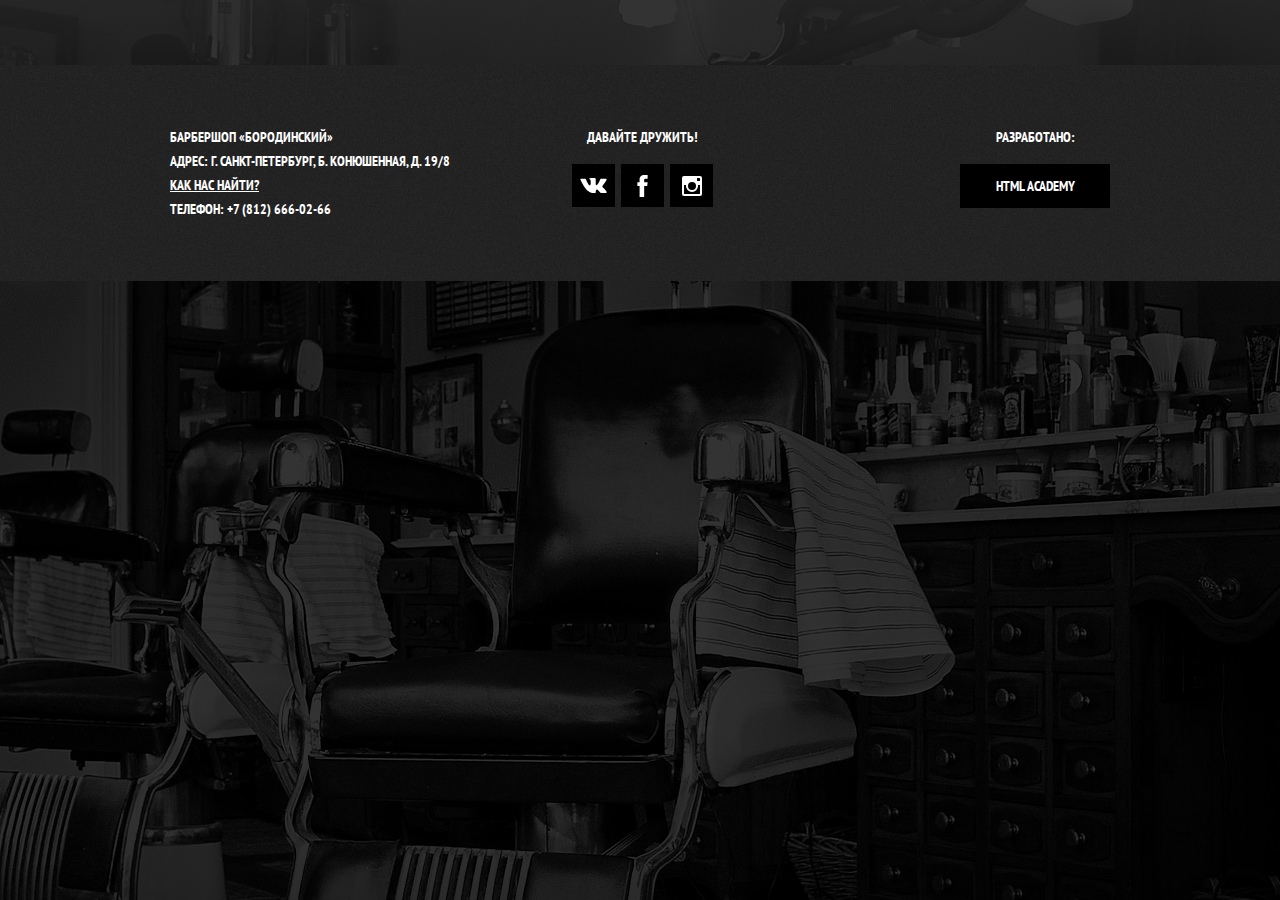
<file: catalog-item.html>
<!DOCTYPE html>
<html lang="ru">
<head>
  <meta charset="UTF-8">
  <title>Барбершоп «Бородинский»</title>
  <link href="https://fonts.googleapis.com/css?family=PT+Sans+Narrow:400,700&amp;subset=latin,cyrillic" rel="stylesheet">
  <link href="css/normalize.css" rel="stylesheet">
  <link href="css/style.css" rel="stylesheet">
</head>


<footer class="main-footer">
  <div class="container">
    <p class="footer-contacts">
    Барбершоп «Бородинский»<br>
    Адрес: г. Санкт-Петербург, Б. Конюшенная, д. 19/8<br>
    <a href="map.html">Как нас найти?</a><br>
    Телефон: +7 (812) 666-02-66
  </p>
  <div class="footer-social">
    <b>Давайте дружить!</b>
    <ul>
      <li><a class="social-button" href="#"><span class="visually-hidden">Вконтакте</span>
        <svg xmlns="http://www.w3.org/2000/svg" width="27" height="15" viewBox="0 0 26.14 14.91">
          <path d="M26 13.47l-.09-.17a13.55 13.55 0 0 0-2.6-3q-.87-.83-1.1-1.12A1 1 0 0 1 22 8a10.27 10.27 0 0 1 1.22-1.78l.88-1.16q2.35-3.13 2-4L26 .94a.8.8 0 0 0-.4-.22 2.14 2.14 0 0 0-.87 0h-3.92a.51.51 0 0 0-.27 0h-.3a.6.6 0 0 0-.15.14.93.93 0 0 0-.14.24 22.22 22.22 0 0 1-1.46 3.06q-.5.84-.93 1.46a7 7 0 0 1-.71.91 4.94 4.94 0 0 1-.52.47q-.23.18-.35.15l-.23-.05a.9.9 0 0 1-.31-.33 1.49 1.49 0 0 1-.16-.53v-.55-.65-.57-1.12-1-.75a3.14 3.14 0 0 0 0-.62 2.12 2.12 0 0 0-.14-.44.73.73 0 0 0-.28-.33 1.57 1.57 0 0 0-.46-.18A9 9 0 0 0 12.57 0a8.93 8.93 0 0 0-3.25.33 1.83 1.83 0 0 0-.52.41q-.25.3-.07.33a1.67 1.67 0 0 1 1.16.59l.08.16a2.6 2.6 0 0 1 .19.63 6.32 6.32 0 0 1 .12 1 10.59 10.59 0 0 1 0 1.7q-.07.71-.13 1.1a2.21 2.21 0 0 1-.18.64 2.69 2.69 0 0 1-.16.3l-.07.07a1 1 0 0 1-.37.07.86.86 0 0 1-.46-.19 3.27 3.27 0 0 1-.56-.52 7 7 0 0 1-.66-.93q-.37-.6-.76-1.42l-.22-.39q-.2-.38-.56-1.11t-.62-1.43A.9.9 0 0 0 5.2.9h-.07a.93.93 0 0 0-.22-.16A1.44 1.44 0 0 0 4.6.65L.87.68A1 1 0 0 0 .1.94L0 1a.44.44 0 0 0 0 .22 1.08 1.08 0 0 0 .08.37Q.9 3.53 1.86 5.31t1.66 2.87Q4.23 9.27 5 10.24t1 1.24l.37.41.34.33a8.06 8.06 0 0 0 1 .78 16.34 16.34 0 0 0 1.4.9 7.6 7.6 0 0 0 1.79.72 6.19 6.19 0 0 0 2 .22h1.57a1.08 1.08 0 0 0 .72-.3l.05-.07a.9.9 0 0 0 .1-.25 1.38 1.38 0 0 0 0-.37 4.48 4.48 0 0 1 .09-1.05 2.77 2.77 0 0 1 .23-.71 1.74 1.74 0 0 1 .29-.4 1.19 1.19 0 0 1 .23-.2h.11a.86.86 0 0 1 .77.21 4.52 4.52 0 0 1 .83.79q.39.47.93 1.05a6.41 6.41 0 0 0 1 .87l.27.16a3.31 3.31 0 0 0 .71.3 1.53 1.53 0 0 0 .76.07l3.48-.05a1.58 1.58 0 0 0 .8-.17.68.68 0 0 0 .34-.37 1.06 1.06 0 0 0 0-.46 1.71 1.71 0 0 0-.1-.36z" fill="#fff">
          </path>
        </svg>
      </a></li>
      <li><a class="social-button" href="#"><span class="visually-hidden">Фейсбук</span>
        <svg xmlns="http://www.w3.org/2000/svg" width="19" height="22" viewBox="0 0 10.15 21.74"><path d="M3.34 1.12A4.77 4.77 0 0 1 6.53 0h3.61v3.81H7.81a1.07 1.07 0 0 0-1.09.83v2.55h3.42c-.08 1.23-.24 2.45-.41 3.67h-3v10.87H2.21V10.86H0V7.21h2.19V3.66a3.83 3.83 0 0 1 1.15-2.54z" fill="#fff"/>
        </a></li>
      <li><a class="social-button" href="#"><span class="visually-hidden">Инстаграм</span>
        <svg xmlns="http://www.w3.org/2000/svg" width="20" height="20" viewBox="0 0 20 20">
          <path d="M18 0H2a2 2 0 0 0-2 2v16a2 2 0 0 0 2 2h16a2 2 0 0 0 2-2V2a2 2 0 0 0-2-2zm-8 6a4 4 0 1 1-4 4 4 4 0 0 1 4-4zM2.5 18a.47.47 0 0 1-.5-.5V9h2.1a3.4 3.4 0 0 0-.1 1 6 6 0 1 0 12 0 3.4 3.4 0 0 0-.1-1H18v8.5a.47.47 0 0 1-.5.5zM18 4.5a.47.47 0 0 1-.5.5h-2a.47.47 0 0 1-.5-.5v-2a.47.47 0 0 1 .5-.5h2a.47.47 0 0 1 .5.5z" fill="#fff">
          </path>
        </svg>
      </a></li>
    </ul>
  </div>
  <p class="footer-copyright">
    <b>Разработано:</b> <a class="button" href="https://htmlacademy.ru">HTML Academy</a>
  </p>
  </div>
</footer>
</html>
</file>
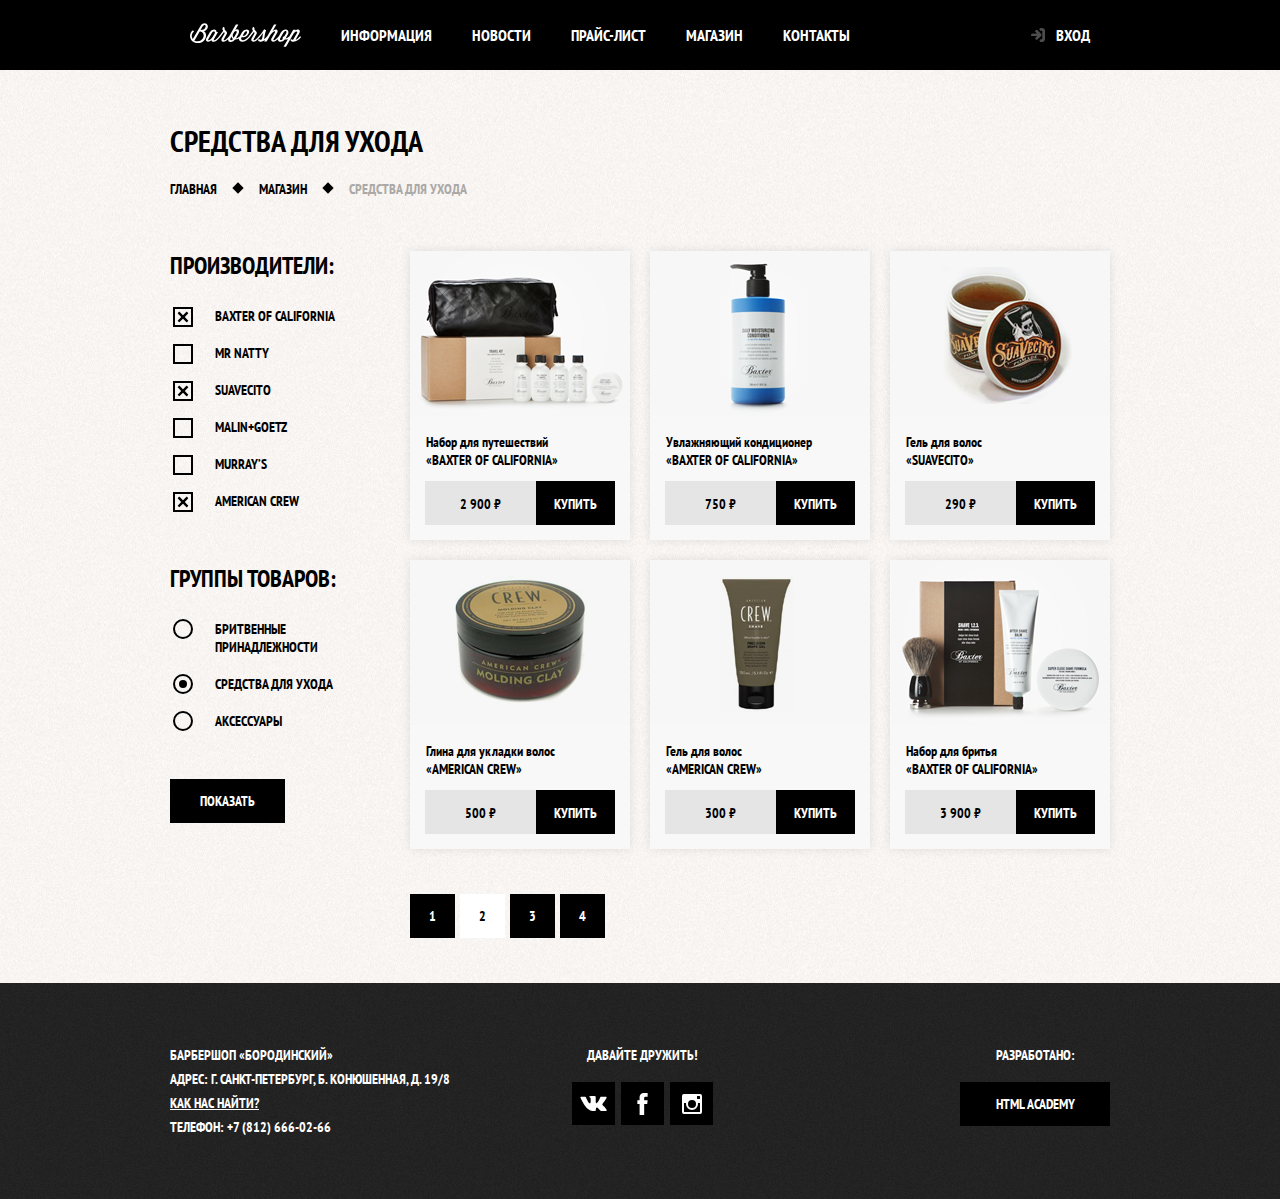
<file: catalog.html>
<!DOCTYPE html>
<html lang="ru">
<head>
	<meta charset="UTF-8">
	<title>Каталог</title>
	<link href="https://fonts.googleapis.com/css?family=PT+Sans+Narrow:400,700&amp;subset=latin,cyrillic" rel="stylesheet">
	<link rel="stylesheet" href="css/normalize.css">
    <link rel="stylesheet" href="css/style.css">
</head>
<body class="inner-page">
	<header class="main-header">
	  <nav class="main-navigation container">
	    <a class="main-header-logo" href="index.html">
	      <img src="img/logo.svg" width="111" height="24" alt="Логотип барбершопа «Бородинский»">
	    </a>
	    <ul class="site-navigation">
	      <li><a href="info.html">Информация</a></li>
	      <li><a href="news.html">Новости</a></li>
	      <li><a href="price.html">Прайс-лист</a></li>
	      <li class="site-navigation-current"><a href="catalog.html">Магазин</a></li>
	      <li><a href="contacts.html">Контакты</a></li>
	    </ul>
	    <ul class="user-navigation">
	      <li><a class="login-link" href="login.html">Вход</a></li>
	    </ul>
	  </nav>
	</header>

	<main class="container">
	  <h1 class="page-title">Cредства для ухода</h1>
	  <ul class="breadcrumbs">
	    <li>
	      <a href="index.html">Главная</a>
	    </li>
	    <li>
	      <a href="catalog.html">Магазин</a>
	    </li>
	    <li class="breadcrumbs-current">Средства для ухода</li>
	  </ul>
	  
	  <div class="catalog-columns">
	  
	    <section class="filters">
	    <h2 class="visually-hidden">Фильтр товаров</h2>
	    <form class="filter" method="get" action="https://echo.htmlacademy.ru">
	      <fieldset>
	        <legend>Производители:</legend>
	        <ul>
	          <li class="filter-option">
	            <input class="visually-hidden filter-input filter-input-checkbox" type="checkbox" name="baxter-of-california" id="filter-baxter-of-california" checked>
	            <label for="filter-baxter-of-california">Baxter of California</label>
	          </li>
	          <li class="filter-option">
	            <input class="visually-hidden filter-input filter-input-checkbox" type="checkbox" name="mr-natty" id="filter-mr-natty">
	            <label for="filter-mr-natty">Mr Natty</label>
	          </li>
	          <li class="filter-option">
	            <input class="visually-hidden filter-input filter-input-checkbox" type="checkbox" name="suavecito" id="filter-suavecito" checked>
	            <label for="filter-suavecito">Suavecito</label>
	          </li>
	          <li class="filter-option">
	            <input class="visually-hidden filter-input filter-input-checkbox" type="checkbox" name="malin-goetz" id="filter-malin-goetz">
	            <label for="filter-malin-goetz">Malin+Goetz</label>
	          </li>
	          <li class="filter-option">
	            <input class="visually-hidden filter-input filter-input-checkbox" type="checkbox" name="murrays" id="filter-murrays">
	            <label for="filter-murrays">Murray’s</label>
	          </li>
	          <li class="filter-option">
	            <input class="visually-hidden filter-input filter-input-checkbox" type="checkbox" name="american-crew" id="filter-american-crew" checked>
	            <label for="filter-american-crew">American Crew</label>
	          </li>
	        </ul>
	      	</fieldset>
	      	<fieldset>
		      <legend>Группы товаров:</legend>
		          <ul>
			          <li class="filter-option">
			            <input class="visually-hidden filter-input filter-input-radio" type="radio" name="product-group" value="shaving" id="filter-shave">
			            <label for="filter-shave">Бритвенные принадлежности</label>
			          </li>
			          <li class="filter-option">
			            <input class="visually-hidden filter-input filter-input-radio" type="radio" name="product-group" value="hair-care" id="filter-care" checked>
			            <label for="filter-care">Средства для ухода</label>
			          </li>
			          <li class="filter-option">
			            <input class="visually-hidden filter-input filter-input-radio" type="radio" name="product-group" value="accessories" id="filter-accessories">
			            <label for="filter-accessories">Аксессуары</label>
			          </li>
		          </ul>
	      		</fieldset>
	      		<button type="submit" class="filter-button button">Показать</button>
	        </form>
	  </section>

	  <section class="catalog">
	    <h2 class="visually-hidden">Список средств для ухода</h2>
	    <ul class="catalog-list">
	      <li class="catalog-item">
	        <a href="catalog-item.html">
	          <h3>
	            <span class="catalog-category">Набор для путешествий</span>
	            <span class="catalog-item-title">«Baxter of California»</span>
	          </h3>
	          <p class="catalog-item-image">
	            <img src="img/product-1.jpg" width="220" height="165" alt="Набор для путешествий «Baxter of California»">
	          </p>
	        </a>
	        <p class="catalog-item-price">
	          <b>2 900 ₽</b>
	          <a class="button" href="#">Купить</a>
	        </p>
	      </li>
	      <li class="catalog-item">
	        <a href="catalog-item.html">
	          <h3>
	            <span class="catalog-category">Увлажняющий кондиционер</span>
	            <span class="catalog-item-title">«Baxter of California»</span>
	          </h3>
	          <p class="catalog-item-image">
	            <img src="img/product-2.jpg" width="220" height="165" alt="Увлажняющий кондиционер «Baxter of California»">
	          </p>
	        </a>
	        <p class="catalog-item-price">
	          <b>750 ₽</b>
	          <a class="button" href="#">Купить</a>
	        </p>
	      </li>
	      <li class="catalog-item">
	        <a href="catalog-item.html">
	          <h3>
	            <span class="catalog-category">Гель для волос</span>
	            <span class="catalog-item-title">«Suavecito»</span>
	          </h3>
	          <p class="catalog-item-image">
	            <img src="img/product-3.jpg" width="220" height="165" alt="Гель для волос «Suavecito»">
	          </p>
	        </a>
	        <p class="catalog-item-price">
	          <b>290 ₽</b>
	          <a class="button" href="#">Купить</a>
	        </p>
	      </li>
	      <li class="catalog-item">
	        <a href="catalog-item.html">
	          <h3>
	            <span class="catalog-category">Глина для укладки волос</span>
	            <span class="catalog-item-title">«American crew»</span>
	          </h3>
	          <p class="catalog-item-image">
	            <img src="img/product-4.jpg" width="220" height="165" alt="Глина для укладки волос «American crew»">
	          </p>
	        </a>
	        <p class="catalog-item-price">
	          <b>500 ₽</b>
	          <a class="button" href="#">Купить</a>
	        </p>
	      </li>
	      <li class="catalog-item">
	        <a href="catalog-item.html">
	          <h3>
	            <span class="catalog-category">Гель для волос</span>
	            <span class="catalog-item-title">«American crew»</span>
	          </h3>
	          <p class="catalog-item-image">
	            <img src="img/product-5.jpg" width="220" height="165" alt="Гель для волос «American crew»">
	          </p>
	        </a>
	        <p class="catalog-item-price">
	          <b>300 ₽</b>
	          <a class="button" href="#">Купить</a>
	        </p>
	      </li>
	      <li class="catalog-item">
	        <a href="catalog-item.html">
	          <h3>
	            <span class="catalog-category">Набор для бритья</span>
	            <span class="catalog-item-title">«Baxter of California»</span>
	          </h3>
	          <p class="catalog-item-image">
	            <img src="img/product-6.jpg" width="220" height="165" alt="Набор для бритья «Baxter of California»">
	          </p>
	        </a>
	        <p class="catalog-item-price">
	          <b>3 900 ₽</b>
	          <a class="button" href="#">Купить</a>
	        </p>
	      </li>
	    </ul>
	    <ul class="pagination-list">
	      <li class="pagination-item"><a href="#">1</a></li>
	      <li class="pagination-item pagination-item-current"><a>2</a></li>
	      <li class="pagination-item"><a href="#">3</a></li>
	      <li class="pagination-item"><a href="#">4</a></li>
	    </ul>
	  </section>
	  </div>
	</main>  

	<footer class="main-footer">
  <div class="container">
    <p class="footer-contacts">
    Барбершоп «Бородинский»<br>
    Адрес: г. Санкт-Петербург, Б. Конюшенная, д. 19/8<br>
    <a href="map.html">Как нас найти?</a><br>
    Телефон: +7 (812) 666-02-66
  </p>
  <div class="footer-social">
    <b>Давайте дружить!</b>
    <ul>
      <li><a class="social-button" href="#"><span class="visually-hidden">Вконтакте</span>
        <svg xmlns="http://www.w3.org/2000/svg" width="27" height="15" viewBox="0 0 26.14 14.91">
          <path d="M26 13.47l-.09-.17a13.55 13.55 0 0 0-2.6-3q-.87-.83-1.1-1.12A1 1 0 0 1 22 8a10.27 10.27 0 0 1 1.22-1.78l.88-1.16q2.35-3.13 2-4L26 .94a.8.8 0 0 0-.4-.22 2.14 2.14 0 0 0-.87 0h-3.92a.51.51 0 0 0-.27 0h-.3a.6.6 0 0 0-.15.14.93.93 0 0 0-.14.24 22.22 22.22 0 0 1-1.46 3.06q-.5.84-.93 1.46a7 7 0 0 1-.71.91 4.94 4.94 0 0 1-.52.47q-.23.18-.35.15l-.23-.05a.9.9 0 0 1-.31-.33 1.49 1.49 0 0 1-.16-.53v-.55-.65-.57-1.12-1-.75a3.14 3.14 0 0 0 0-.62 2.12 2.12 0 0 0-.14-.44.73.73 0 0 0-.28-.33 1.57 1.57 0 0 0-.46-.18A9 9 0 0 0 12.57 0a8.93 8.93 0 0 0-3.25.33 1.83 1.83 0 0 0-.52.41q-.25.3-.07.33a1.67 1.67 0 0 1 1.16.59l.08.16a2.6 2.6 0 0 1 .19.63 6.32 6.32 0 0 1 .12 1 10.59 10.59 0 0 1 0 1.7q-.07.71-.13 1.1a2.21 2.21 0 0 1-.18.64 2.69 2.69 0 0 1-.16.3l-.07.07a1 1 0 0 1-.37.07.86.86 0 0 1-.46-.19 3.27 3.27 0 0 1-.56-.52 7 7 0 0 1-.66-.93q-.37-.6-.76-1.42l-.22-.39q-.2-.38-.56-1.11t-.62-1.43A.9.9 0 0 0 5.2.9h-.07a.93.93 0 0 0-.22-.16A1.44 1.44 0 0 0 4.6.65L.87.68A1 1 0 0 0 .1.94L0 1a.44.44 0 0 0 0 .22 1.08 1.08 0 0 0 .08.37Q.9 3.53 1.86 5.31t1.66 2.87Q4.23 9.27 5 10.24t1 1.24l.37.41.34.33a8.06 8.06 0 0 0 1 .78 16.34 16.34 0 0 0 1.4.9 7.6 7.6 0 0 0 1.79.72 6.19 6.19 0 0 0 2 .22h1.57a1.08 1.08 0 0 0 .72-.3l.05-.07a.9.9 0 0 0 .1-.25 1.38 1.38 0 0 0 0-.37 4.48 4.48 0 0 1 .09-1.05 2.77 2.77 0 0 1 .23-.71 1.74 1.74 0 0 1 .29-.4 1.19 1.19 0 0 1 .23-.2h.11a.86.86 0 0 1 .77.21 4.52 4.52 0 0 1 .83.79q.39.47.93 1.05a6.41 6.41 0 0 0 1 .87l.27.16a3.31 3.31 0 0 0 .71.3 1.53 1.53 0 0 0 .76.07l3.48-.05a1.58 1.58 0 0 0 .8-.17.68.68 0 0 0 .34-.37 1.06 1.06 0 0 0 0-.46 1.71 1.71 0 0 0-.1-.36z" fill="#fff">
          </path>
        </svg>
      </a></li>
      <li><a class="social-button" href="#"><span class="visually-hidden">Фейсбук</span>
        <svg xmlns="http://www.w3.org/2000/svg" width="19" height="22" viewBox="0 0 10.15 21.74"><path d="M3.34 1.12A4.77 4.77 0 0 1 6.53 0h3.61v3.81H7.81a1.07 1.07 0 0 0-1.09.83v2.55h3.42c-.08 1.23-.24 2.45-.41 3.67h-3v10.87H2.21V10.86H0V7.21h2.19V3.66a3.83 3.83 0 0 1 1.15-2.54z" fill="#fff"/>
        </a></li>
      <li><a class="social-button" href="#"><span class="visually-hidden">Инстаграм</span>
        <svg xmlns="http://www.w3.org/2000/svg" width="20" height="20" viewBox="0 0 20 20">
          <path d="M18 0H2a2 2 0 0 0-2 2v16a2 2 0 0 0 2 2h16a2 2 0 0 0 2-2V2a2 2 0 0 0-2-2zm-8 6a4 4 0 1 1-4 4 4 4 0 0 1 4-4zM2.5 18a.47.47 0 0 1-.5-.5V9h2.1a3.4 3.4 0 0 0-.1 1 6 6 0 1 0 12 0 3.4 3.4 0 0 0-.1-1H18v8.5a.47.47 0 0 1-.5.5zM18 4.5a.47.47 0 0 1-.5.5h-2a.47.47 0 0 1-.5-.5v-2a.47.47 0 0 1 .5-.5h2a.47.47 0 0 1 .5.5z" fill="#fff">
          </path>
        </svg>
      </a></li>
    </ul>
  </div>
  <p class="footer-copyright">
    <b>Разработано:</b> <a class="button" href="https://htmlacademy.ru">HTML Academy</a>
  </p>
  </div>
</footer>

	</body>
</html>
</file>
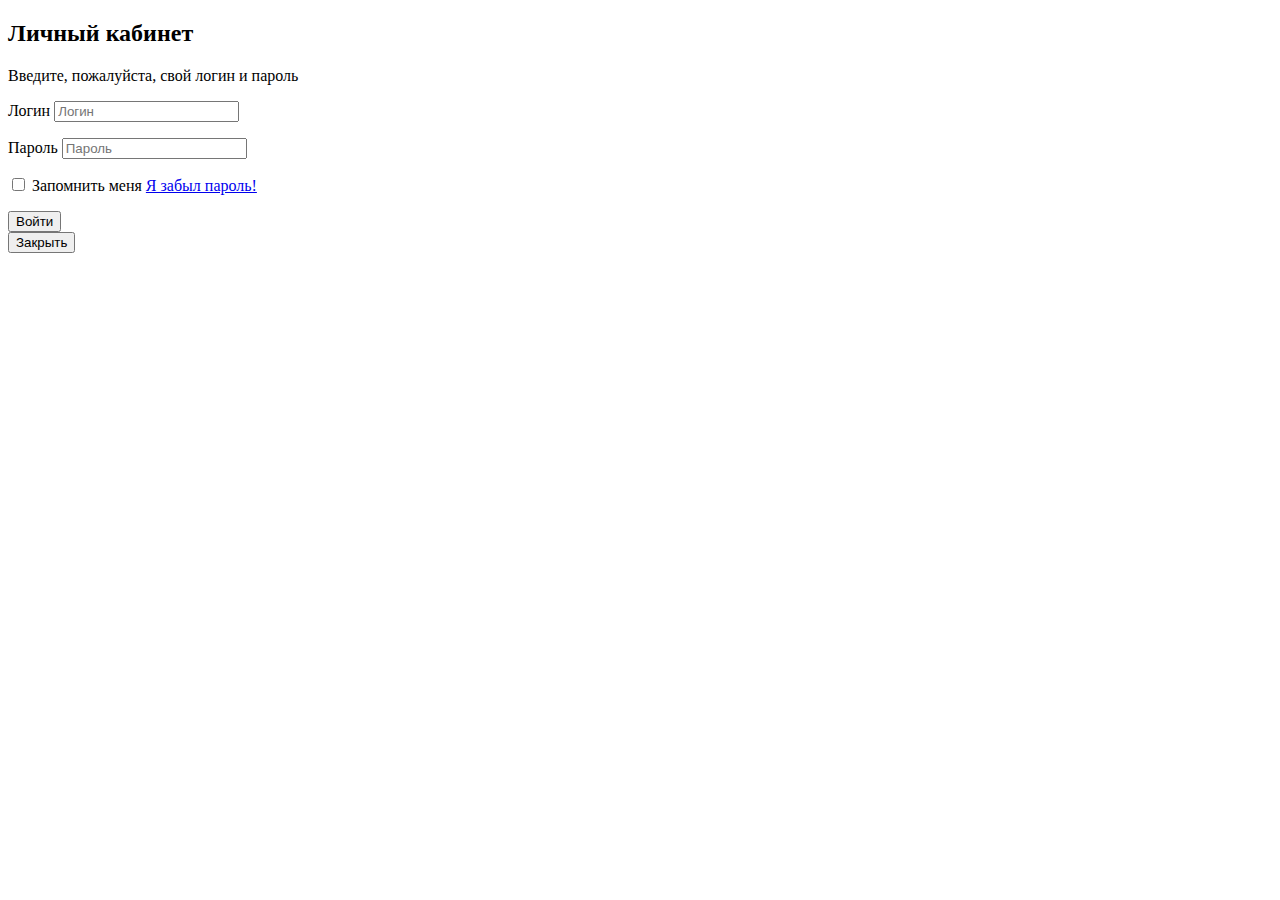
<file: login.html>
<!DOCTYPE html>
<html lang="ru">
<head>
	<meta charset="UTF-8">
	<title>Форма входа</title>
    <link href="https://fonts.googleapis.com/css?family=PT+Sans+Narrow:400,700&amp;subset=latin,cyrillic" rel="stylesheet">
</head>
<body>
    <main>
        <section>
            <h2>Личный кабинет</h2>
            <p>Введите, пожалуйста, свой логин и пароль</p>
            <form action="https://echo.htmlacademy.ru" method="post">
                <p>
                    <label for="user-login">Логин</label>
                    <input type="text" placeholder="Логин" id="user-login" name="login">
                </p>
                <p>
                    <label for="user-password">Пароль</label>
                    <input type="password" placeholder="Пароль" id="user-password" name="password">
                </p>
                <p>
                    <label><input type="checkbox"> Запомнить меня</label>
                    <a href="#">Я забыл пароль!</a>
                </p>
                <button type="submit">Войти</button>
            </form>
            <button type="button">Закрыть</button>
        </section>
    </main>
</body>
</html>
</file>
<file: css/style.css>
body {
  min-width: 960px;
  margin: 0;
  padding: 0;

  font-family: "PT Sans Narrow", Arial, sans-serif;
  font-size: 14px;
  line-height: 24px;
  font-weight: 700;
  color: #ffffff;
  text-transform: uppercase;

  background-color: #000000;
  background-image: url("../img/bg.jpg");
  background-position: top center;
  background-repeat: no-repeat;
}

a {
  text-decoration: none;
}

img {
  max-width: 100%;
  height: auto;
}

.visually-hidden:not(:focus):not(:active),
input[type="checkbox"].visually-hidden,
input[type="radio"].visually-hidden {
  position: absolute;

  width: 1px;
  height: 1px;
  margin: -1px;
  border: 0;
  padding: 0;

  white-space: nowrap;

  clip-path: inset(100%);
  clip: rect(0 0 0 0);
  overflow: hidden;
}

.inner-page {
  color: #000000;

  background-color: #f9f6f3;
  background-image: url("../img/pattern-light.jpg");
  background-position: 0 0;
  background-repeat: repeat;
}

.main-header {
  margin-bottom: 75px;
}

.inner-page .main-header {
  margin-bottom: 50px;

  background-color: #000000;
}

.button {
  display: inline-block;
  margin-right: 16px;
  padding: 10px 30px;
  
  font: inherit;
  text-align: center;
  color: #ffffff;
  vertical-align: middle;
  text-transform: uppercase;

  background-color: #000000;
  border: none;
}

.button:hover,
.button:focus,
.button:active {
  background-color: #663d15;
}

.button.disabled,
.button:disabled {
  cursor: default;
  opacity: 0.5;
  background-color: #000000;
}

.main-navigation {
  display: flex;
  flex-direction: column;
  align-items: center;
  
  font-size: 16px;
  line-height: 20px;
  color: #ffffff;

  background-color: transparent;
}

.inner-page .main-navigation {
  display: flex;
  align-items: flex-start;
  flex-direction: row;
}

.main-header-logo {
  order: 2;
  width: 368px;
  height: 153px;
}

.inner-page .main-header-logo {
  order: 0;

  width: 111px;
  height: 24px;
  padding: 23px 20px;
}

.main-navigation-wrapper {
  width: 100%;
  margin-bottom: 60px;
  
  background-color: #000000;
}

.main-navigation-wrapper .container {
  display: flex;
  justify-content: space-between;
}


.site-navigation,
.user-navigation {
  list-style: none;
  margin: 0;
  padding: 0;
}

.site-navigation {
  display: flex;
  flex-wrap: wrap;
  width: 620px;
}

.user-navigation {
  display: flex;
  max-width: 140px;
}

.inner-page .user-navigation {
  margin-left: auto;
}

.site-navigation a,
.user-navigation a {
  display: block;
  padding: 25px 20px;

  vertical-align: middle;
  color: #ffffff;
}

.site-navigation a:hover,
.site-navigation a:focus,
.user-navigation a:hover,
.user-navigation a:focus {
  background-color: #242424;
}

.user-navigation .login-link {
  position: relative;
  padding-left: 50px;
}

.login-link::before {
  content: "";
  
  position: absolute;
  top: 27px;
  left: 24px;
  
  width: 16px;
  height: 18px;
  
  background-image: url("../img/login.svg");
  background-repeat: no-repeat;
  background-position: 0 0;
  
  opacity: 0.3;
}

.login-link:hover::before,
.login-link:focus::before,
.login-link:active::before {
  opacity: 1;
}

.container {
  width: 940px;
  margin: 0 auto;
  padding: 0 10px;
}

.features {
  margin-bottom: 80px;
}

.features-list {
  display: flex;
  justify-content: space-between;
  margin: 0;
  padding: 0;

  list-style: none;
}

.feature-item {
  width: 300px;
  
  text-align: center;
}

.feature-item h3 {
  position: relative;
  
  margin: 0;
  margin-bottom: 60px;
  
  font-size: 30px;
  line-height: 42px;
}

.feature-item h3::after {
  content: "";

  position: absolute;
  bottom: -30px;
  left: 50%;

  width: 20px;
  height: 20px;
  margin-left: -10px;

  background-color: #ffffff;
  
  transform: rotate(45deg);
}

.feature-item p {
  margin: 0 10px;
}

.index-columns {
  display: flex;
  justify-content: space-between;
  padding: 50px 80px;
  margin-bottom: 35px;
  
  color: #000000;

  background-color: #f8f5f2;
  background-image: 
    url("../img/line.png"),
    url("../img/pattern-light.jpg");
  background-position: center, 0 0;
  background-repeat: no-repeat, repeat;
}

.index-columns h2 {
  margin: 0;
  margin-bottom: 25px;
  
  font-size: 30px;
  line-height: 42px;
}

.news {
  width: 380px;
}

.news-list {
  margin: 0;
  margin-bottom: 25px;
  padding: 0;

  list-style: none;
}

.news-item {
  margin-bottom: 25px;
}

.news-item p {
  margin: 0;
}

.news-item time {
  text-transform: none;
}

.gallery {
  width: 300px;
}

.gallery-container {
  position: relative;

  height: 260px;
}

.gallery-content {
  height: 164px;
  margin: 0;
  
  background-color: #cccccc;
  border: 7px solid #ffffff;
}

.gallery-content img {
  width: 286px;
  height: 164px;
}

.gallery-button {
  box-sizing: border-box;
  position: absolute;
  bottom: 0;
  
  width: 140px;
  margin: 0;
}

.gallery-button-back {
  left: 0;
}

.gallery-button-next {
  right: 0;
}

.contacts {
  width: 380px;
}

.contacts p {
  margin: 0;
  margin-bottom: 25px;
}

.appointment {
  width: 300px;
}

.appointment-info {
  margin: 0;
  margin-bottom: 15px;
}

.appointment-form {
  display: flex;
  flex-wrap: wrap;
  justify-content: space-between;
}

.appointment-item {
  width: 140px;
  margin: 0;
  margin-bottom: 10px;
} 

.appointment-item label {
  display: block;
  margin-bottom: 9px;
  margin-left: 15px;
}

.appointment-item input {
  box-sizing: border-box;
  width: 140px;
  padding-top: 8px;
  padding-left: 15px;
  padding-right: 15px;
  padding-bottom: 7px;
  
  font: inherit;

  background-color: transparent;
  border: 2px solid #000000;
}

.appointment-item input:focus {
  border-color: #663d15;
}

.appointment .button {
  display: block;
  width: 100%;
  margin-top: 10px;
  margin-right: 0;
}

.page-title {
  margin: 0;
  margin-bottom: 15px;
  padding: 0;
  
  font-size: 30px;
  line-height: 42px;
}

.breadcrumbs {
  display: flex;
  justify-content: flex-start;
  flex-wrap: wrap;
  padding: 0;
  margin: 0;
  margin-bottom: 50px;
  
  list-style: none;
}

.breadcrumbs li {
  position: relative;

  margin-right: 42px;
}

.breadcrumbs li:last-child {
  margin-right: 0;
}

.breadcrumbs li::after {
  content: "";

  position: absolute;
  top: 7px;
  right: -25px;

  width: 8px;
  height: 8px;

  background-color: #000000;
  
  transform: rotate(45deg);
}

.breadcrumbs a {
  color: #000000;
}

.breadcrumbs a:hover,
.breadcrumbs a:focus {
  text-decoration: underline;
}

.breadcrumbs-current {
  color: #aba9a7;
}

.breadcrumbs-current::after {
  display: none;
}

.catalog-columns {
  display: flex;
  justify-content: space-between;
}

.filters {
  width: 180px;
}

.filter fieldset {
  padding: 0;
  margin: 0;
  margin-bottom: 30px;
  
  border: none;
}

.filter fieldset:first-child {
  margin-bottom: 35px;
}

.filter legend {
  margin-bottom: 26px;
  
  font-size: 24px;
  line-height: 30px;
}

.filter ul {
  padding: 0;
  margin: 0;
  
  list-style: none;
  line-height: 18px;
}

.filter-option {
  margin-bottom: 19px;
  padding-left: 45px;
}

.filter-option label {
  position: relative;

  display: block;

  cursor: pointer;
  user-select: none;
}

.filter-input:hover + label,
.filter-input:focus + label {
  color: #663d15;
}

.filter-input-checkbox + label::before {
  content: "";
  position: absolute;
  left: -42px;
  top: 0;

  width: 16px;
  height: 16px;

  border: 2px solid #000000;
}

.filter-input-checkbox:checked + label::after {
  content: "";

  position: absolute;
  top: 4px;
  left: -38px;

  width: 12px;
  height: 12px;
  
  background-image: url("../img/cross.svg");
  background-repeat: no-repeat;
  background-position: 0 0;
}

.filter-input-radio + label::before {
  content: "";

  position: absolute;
  left: -42px;
  top: -1px;

  width: 16px;
  height: 16px;
  
  border: 2px solid #000000;
  border-radius: 50%;
}

.filter-input:disabled + label {
  color: #000000;

  opacity: 0.5;
}

.filter-input-radio:checked + label::after {
  content: "";

  position: absolute;
  top: 5px;
  left: -36px;

  width: 8px;
  height: 8px;

  background-color: #000000;
  border-radius: 50%;
}

.catalog {
  width: 700px;
}

.catalog-list {
  display: flex;
  flex-wrap: wrap;
  padding: 0;
  margin: 0;
  margin-bottom: 25px;

  list-style: none;
}

.catalog-item {
  width: 220px;
  margin-bottom: 20px;
  margin-right: 20px;
  
  background-color: #f8f8f8;
  box-shadow: 0 0 10px rgba(0, 0, 0, 0.1);
}

.catalog-item:nth-child(3n) {
  margin-right: 0;
}

.catalog-item:hover {
  box-shadow: 0 0 10px rgba(0, 0, 0, 0.2);
}

.catalog-item a {
  display: flex;
  flex-direction: column;
  
  color: #000000;
}

.catalog-item h3 {
  order: 1;
  margin-top: 17px;
  margin-bottom: 12px;
  margin-left: 16px;
  margin-right: 15px;
  
  font-size: 14px;
  line-height: 18px;
}

.catalog-category {
  display: block;
  
  text-transform: none;
}

.catalog-item-image {
  width: 220px;
  height: 165px;
  margin: 0;
}

.catalog-item-price {
  display: flex;
  margin: 15px;
  margin-top: 0;
}

.catalog-item-price b {
  width: 112px;
  padding: 13px 25px 11px;
  
  font-size: 14px;
  line-height: 20px;
  text-align: center;

  background-color: #e5e5e5;
}

.catalog-item-price .button {
  width: 50px;
  padding: 13px 18px 11px;
  margin-right: 0;
  
  line-height: 20px;
  color: #ffffff;
}

.pagination-list {
  display: flex;
  flex-wrap: wrap;
  
  padding: 0;
  margin: 0;

  list-style: none;
}

.pagination-item {
  margin-right: 5px;
}

.pagination-item:last-child {
  margin-right: 0;
}

.pagination-item a {
  display: block;
  padding: 10px 19px;
  
  color: #ffffff;

  background-color: #000000;
}

.pagination-item a:hover,
.pagination-item a:focus,
.pagination-item a:active {
  background-color: #663d15;
}

.pagination-item-current a {
  color: #000000;

  background-color: #ffffff;
}

.pagination-item-current a:hover,
.pagination-item-current a:focus,
.pagination-item-current a:active {
  color: #000000;

  background-color: #ffffff;
}

.product-photo-preview {
  display: flex;
  padding: 0;
  margin: 0;
  
  list-style: none;
}

.product-photos {
  width: 460px;
}

.product-photo-preview li {
  width: 140px;
  height: 149px;
  margin-right: 20px;
  
  box-shadow: 0 0 10px 2px rgba(0, 0, 0, 0.1);
}

.product-photo-preview li:nth-child(3n) {
  margin-right: 0;
}

.product-photo-full {
  width: 460px;
  height: 498px;
  margin: 0;
  margin-bottom: 20px;
  
  box-shadow: 0 0 10px 2px rgba(0, 0, 0, 0.1);
}

.product-description {
  display: flex;
  justify-content: space-between;
  padding-right: 10px;
  margin-bottom: 29px;
}

.product-description p {
  width: 200px;
}

.product-article {
  text-align: right;
  color: #aeaeae;
}

.product-price b {
  width: 112px;
  padding-top: 13px;
  padding-left: 36px;
  padding-right: 36px;
  padding-bottom: 11px;
  
  line-height: 20px;
  text-align: center;

  background-color: #e5e5e5;
  
  box-sizing: border-box;
}

.product-price .button {
  padding-left: 17px;
  padding-right: 17px;
}

.product-info {
  width: 390px;
  padding-top: 23px;
}

.product-info p {
  margin: 0;
}

.product-info h3 {
  margin: 0;
  margin-bottom: 27px;
  
  font-size: 24px;
  line-height: 30px;
}

.product-info .product-text {
  margin-bottom: 35px;
}

.product-info .product-price {
  display: flex;
  margin-bottom: 63px;
}

.product-info ul {
  margin: 0;
  padding: 0;
  
  list-style: none;
}

.product-info li {
  position: relative;

  padding-left: 23px;
}

.product-info li::before {
  content: "";
  
  position: absolute;
  top: 7px;
  left: 2px;
  
  width: 8px;
  height: 8px;
  
  background-color: #000000;
  
  transform: rotate(45deg);
}

.main-footer {
  margin-top: 65px;
  padding: 60px 0;
  
  color: #ffffff;

  background-color: #212121;
  background-image: url("../img/pattern-dark.jpg");
  background-position: 0 0;
  background-repeat: repeat;
}

.inner-page .main-footer {
  margin-top: 45px;
}

.main-footer .container {
  display: flex;
}

.footer-contacts {
  width: 320px;
  margin: 0;
  margin-right: 80px;
}

.footer-contacts a {
  color: #ffffff;
  text-decoration: underline;
}

.footer-contacts a:hover,
.footer-contacts a:focus {
  text-decoration: none;
}

.footer-social {
  width: 145px;
  
  text-align: center;
}

.footer-social ul {
  display: flex;
  flex-wrap: wrap;
  justify-content: space-between;
  width: 141px;
  margin: 0 auto;
  padding: 0;
  
  list-style: none;
}

.footer-social b {
  display: block;
  margin-bottom: 15px;
}

.social-button {
  display: flex;
  align-items: center;
  justify-content: center;
  width: 43px;
  height: 43px;

  background-color: #000000;
}

.social-button:hover,
.social-button:focus {
  background-color: #ffffff;
}

.social-button:hover path,
.social-button:focus path {
  fill: #000000;
}

.footer-copyright {
  width: 150px;
  margin: 0;
  margin-left: auto;
  text-align: center;
}

.footer-copyright .button {
  display: block;
  margin-right: 0;
}

.footer-copyright b {
  display: block;
  margin-bottom: 15px;
}

.footer-copyright .button:hover,
.footer-copyright .button:focus {
  color: #000000;

  background-color: #ffffff;
}
</file>
